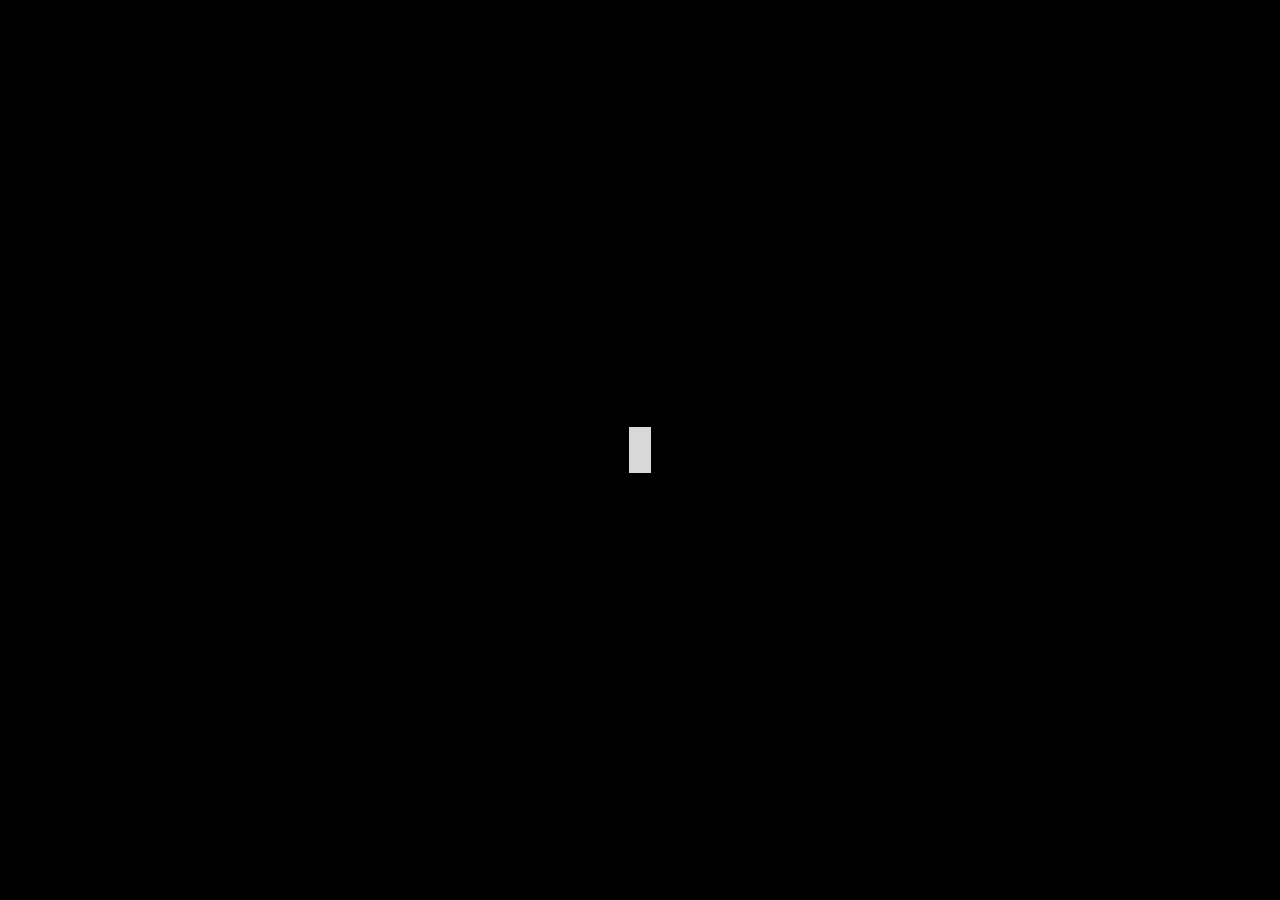
<file: docs/index.html>
<!DOCTYPE html>
<html lang="en">
<head>
<meta charset="UTF-8">
<title>localhost-top</title>
<meta name="viewport" content="width=device-width, initial-scale=1">
<meta http-equiv="refresh" content="0; url=./en/">
<style>
  body {
    font-family: -apple-system, BlinkMacSystemFont, "Segoe UI", sans-serif;
    display: flex;
    align-items: center;
    justify-content: center;
    height: 100vh;
    margin: 0;
    background: #0d1117;
    color: #e6edf3;
  }
  .container { text-align: center; }
  h1 { font-size: 1.5rem; margin-bottom: 1.5rem; }
  a {
    display: inline-block;
    margin: 0 0.5rem;
    padding: 0.6rem 1.4rem;
    border: 1px solid #30363d;
    border-radius: 6px;
    color: #e6edf3;
    text-decoration: none;
  }
  a:hover { background: #161b22; }
</style>
</head>
<body>
  <div class="container">
    <h1>localhost-top</h1>
    <a href="./en/">English</a>
    <a href="./ja/">日本語</a>
  </div>
</body>
</html>
</file>
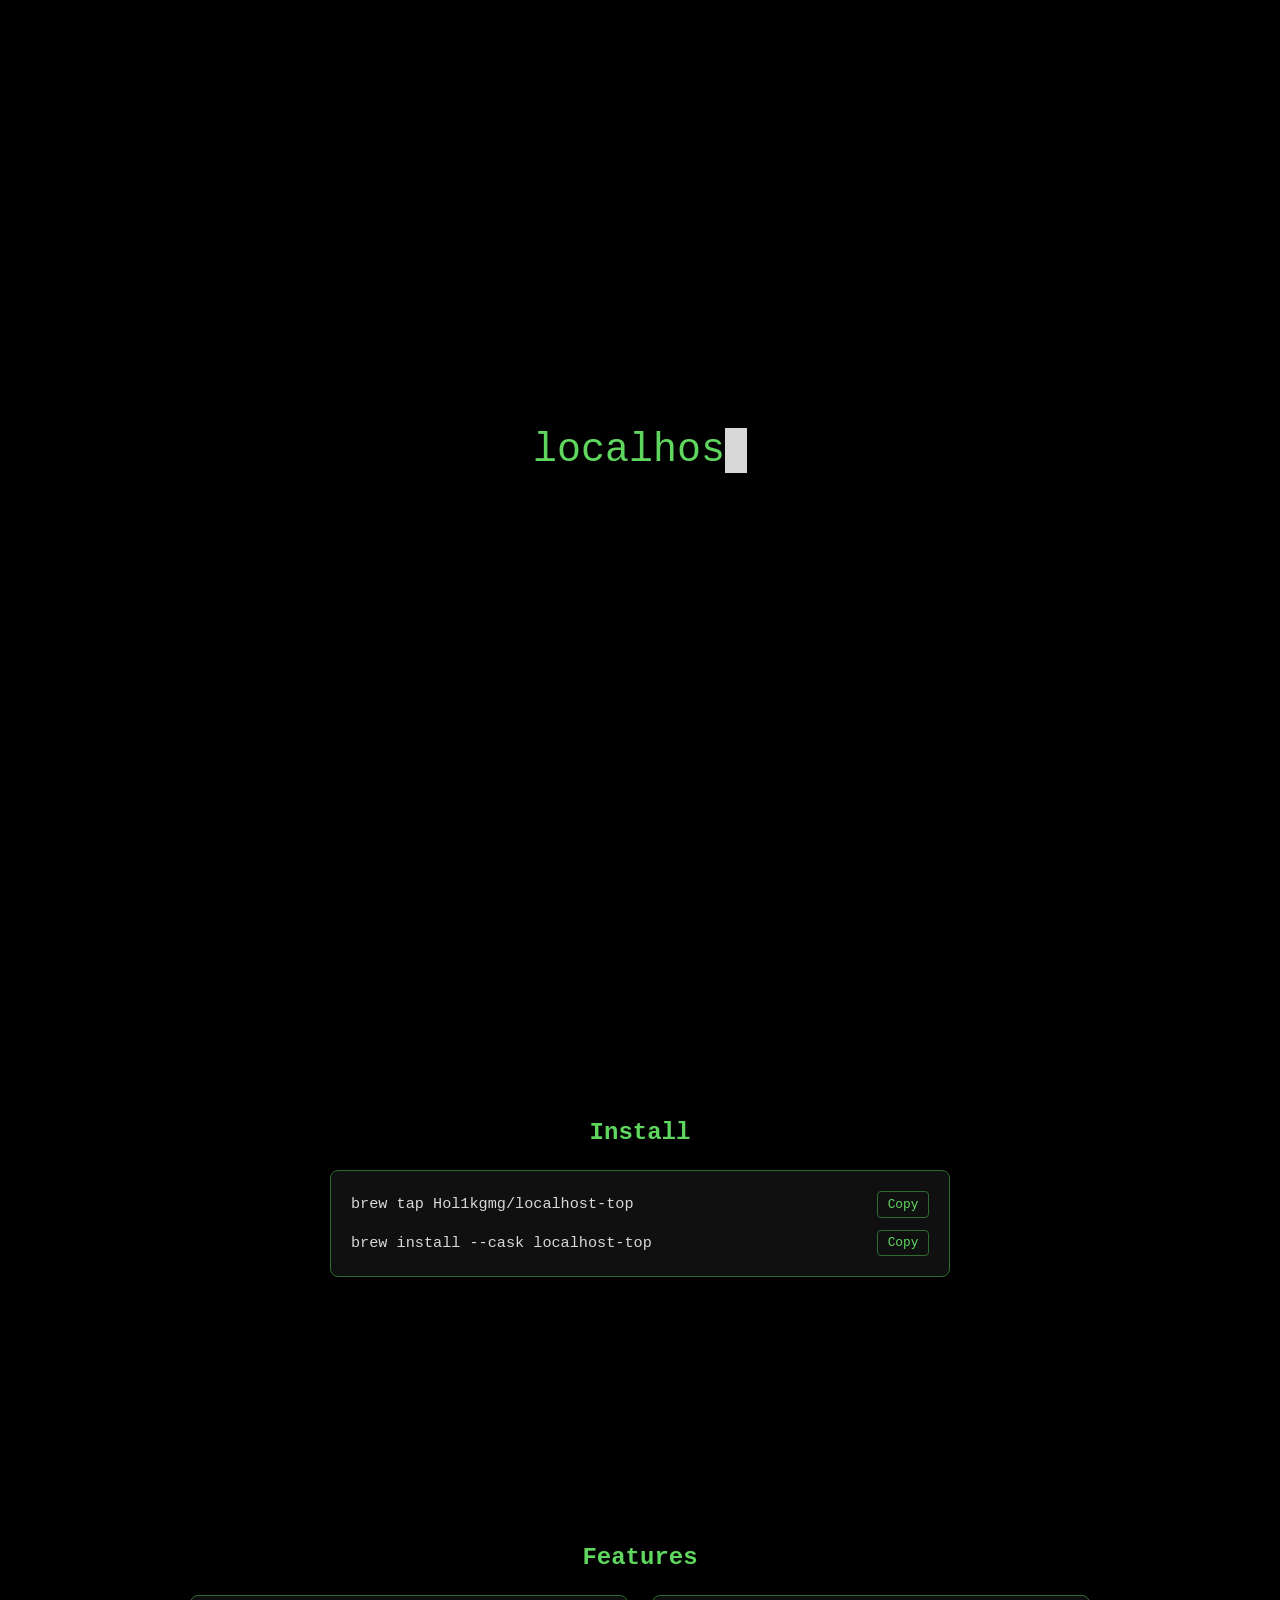
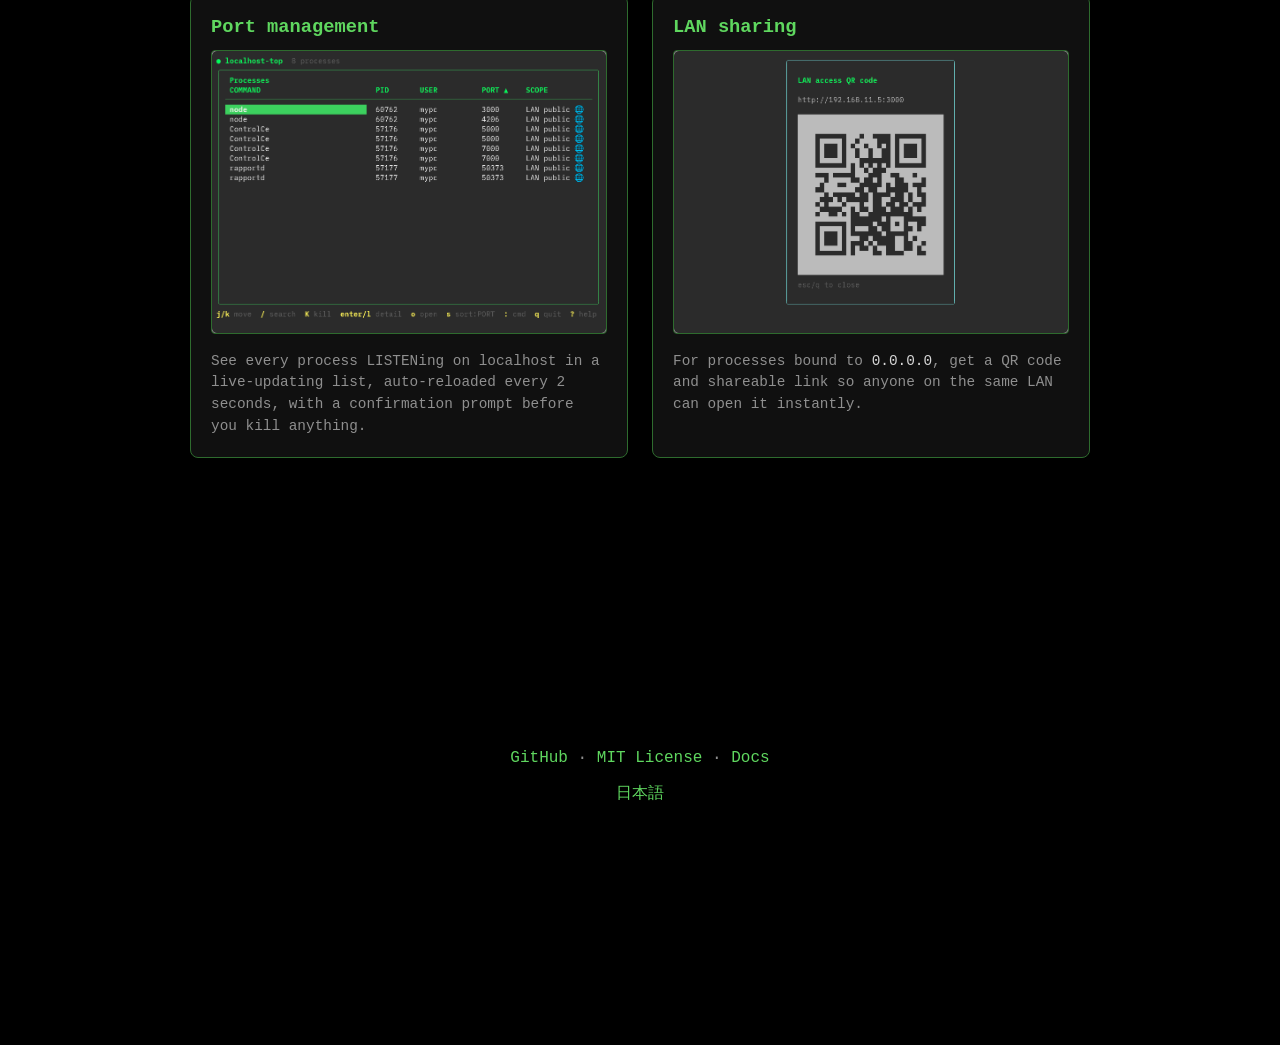
<file: docs/en/index.html>
<!DOCTYPE html>
<html lang="en">
<head>
<meta charset="UTF-8">
<title>localhost-top</title>
<meta name="viewport" content="width=device-width, initial-scale=1">
<link rel="stylesheet" href="../assets/css/style.css">
</head>
<body>
  <!--
    Design memo (intro page)
    Audience: frontend web developers (single or multiple local dev servers)
    Core hook: localhost-top as the at-a-glance manager for "what's running on localhost"
      (broader framing than just port-conflict resolution)
    ja version: build after en is finalized

    Sections, in order:
      1. Hero + demo animation  [done]
         - Types out the launch command (`localhost-top`), then the TUI view appears  [done]
         - Background: plain Canvas mechanical effects (character-grid flicker,
           scanlines, blinking cursor, Matrix-style falling characters),
           respect prefers-reduced-motion  [done]
         - Section reveal / hover transitions: Anime.js (docs/assets/js/anime.min.js)  [done for demo reveal]
         - Scroll cue after demo completes + reveal-on-scroll for sections below
           via IntersectionObserver (docs/assets/js/reveal.js)  [done]

      2. Install  [done]
         - Copyable command box (brew tap / brew install --cask)

      3. Feature highlights (2 only — keep intro page lean)  [done]
         - Port management: live list, auto-reload, kill confirmation
         - LAN sharing: QR code for 0.0.0.0-bound processes

      4. Footer  [done]
         - Link to GitHub repo, license
         - Link to docs page (../docs/) for full keybindings/commands/config reference
         - Language switch (../ja/, once built)  [done]

    Explicitly out of scope for this page (belongs in docs/en/docs/):
      - Full keybindings table, command list, config file spec
  -->

  <!-- Markup for this section lives in assets/partials/hero-demo.html, loaded at runtime -->
  <section class="hero" id="hero-demo"></section>

  <header class="site-header">
    <a class="site-header-logo" href="#hero-demo">localhost-top</a>
    <nav class="site-header-nav">
      <a href="#install">Install</a>
      <a href="#features">Features</a>
      <a href="./docs/">Docs</a>
      <a href="../ja/">日本語</a>
    </nav>
  </header>

  <section class="reveal-section" id="install">
    <div class="install-content" data-reveal>
      <h2>Install</h2>
      <div class="install-box">
        <div class="install-row">
          <code>brew tap Hol1kgmg/localhost-top</code>
          <button type="button" class="copy-btn" data-copy="brew tap Hol1kgmg/localhost-top">Copy</button>
        </div>
        <div class="install-row">
          <code>brew install --cask localhost-top</code>
          <button type="button" class="copy-btn" data-copy="brew install --cask localhost-top">Copy</button>
        </div>
      </div>
    </div>
  </section>

  <section class="reveal-section" id="features">
    <div class="features-content" data-reveal>
      <h2>Features</h2>
      <div class="feature-grid">
        <article class="feature-card">
          <h3>Port management</h3>
          <img src="../images/screenshot.png" alt="localhost-top live process list" loading="lazy">
          <p>See every process LISTENing on localhost in a live-updating list, auto-reloaded every 2 seconds, with a confirmation prompt before you kill anything.</p>
        </article>
        <article class="feature-card">
          <h3>LAN sharing</h3>
          <img src="../images/qrcode-screenshot.png" alt="localhost-top LAN QR code sharing" loading="lazy">
          <p>For processes bound to <code>0.0.0.0</code>, get a QR code and shareable link so anyone on the same LAN can open it instantly.</p>
        </article>
      </div>
    </div>
  </section>

  <footer class="reveal-section" id="site-footer">
    <div class="footer-content" data-reveal>
      <p>
        <a href="https://github.com/Hol1kgmg/homebrew-localhost-top">GitHub</a>
        · <a href="https://github.com/Hol1kgmg/homebrew-localhost-top/blob/main/LICENSE">MIT License</a>
        · <a href="./docs/">Docs</a>
      </p>
      <p><a href="../ja/">日本語</a></p>
    </div>
  </footer>

  <script src="../assets/js/anime.min.js"></script>
  <script src="../assets/js/partial-loader.js"></script>
  <script src="../assets/js/hero-canvas.js"></script>
  <script src="../assets/js/demo.js"></script>
  <script src="../assets/js/reveal.js"></script>
  <script src="../assets/js/install.js"></script>
  <script>
    loadPartial("#hero-demo", "../assets/partials/hero-demo.html").then(function () {
      window.initHeroDemo();
    });
  </script>
</body>
</html>
</file>
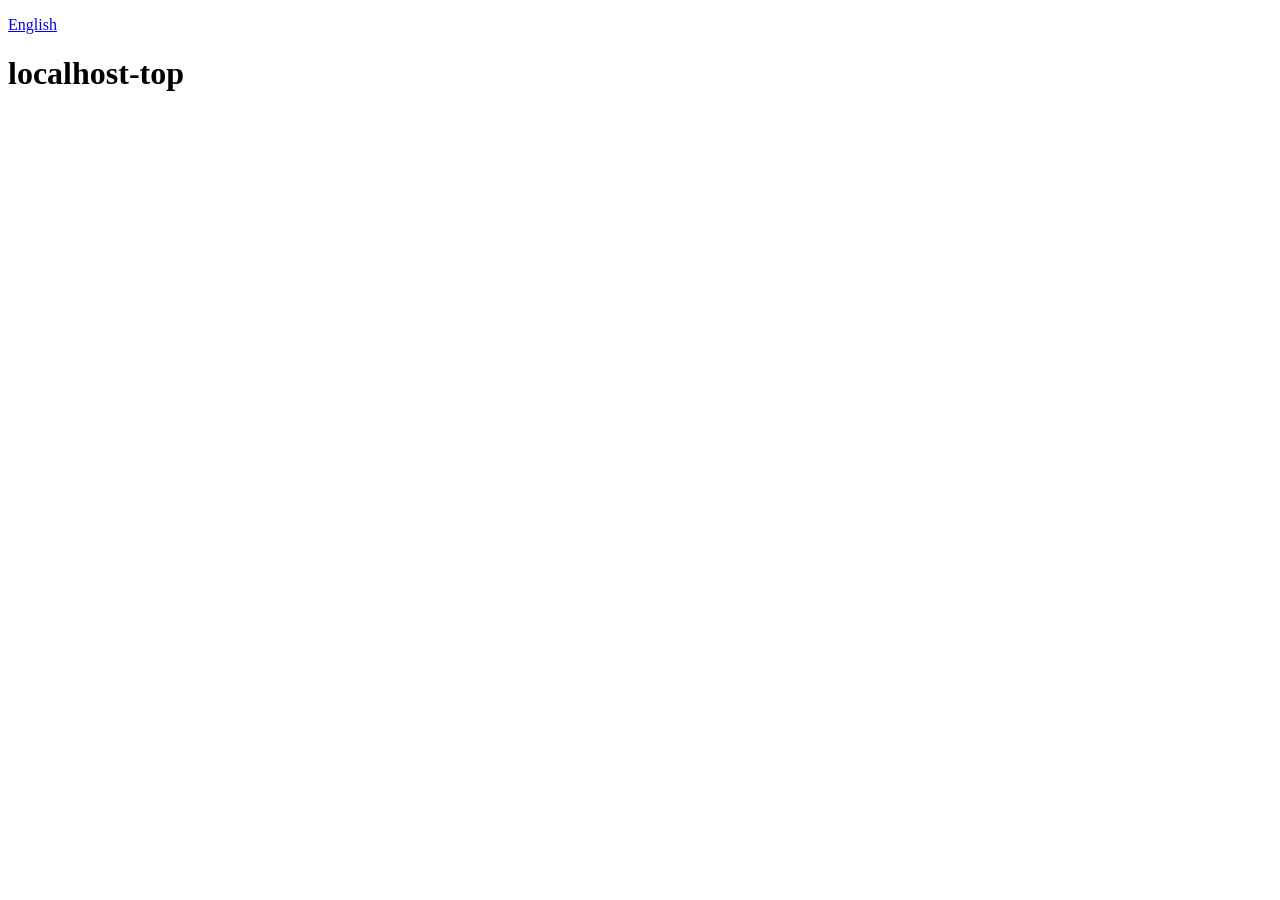
<file: docs/ja/index.html>
<!DOCTYPE html>
<html lang="ja">
<head>
<meta charset="UTF-8">
<title>localhost-top</title>
<meta name="viewport" content="width=device-width, initial-scale=1">
</head>
<body>
  <!-- TODO: ページ内容の設計 -->
  <p><a href="../en/">English</a></p>
  <h1>localhost-top</h1>
</body>
</html>
</file>
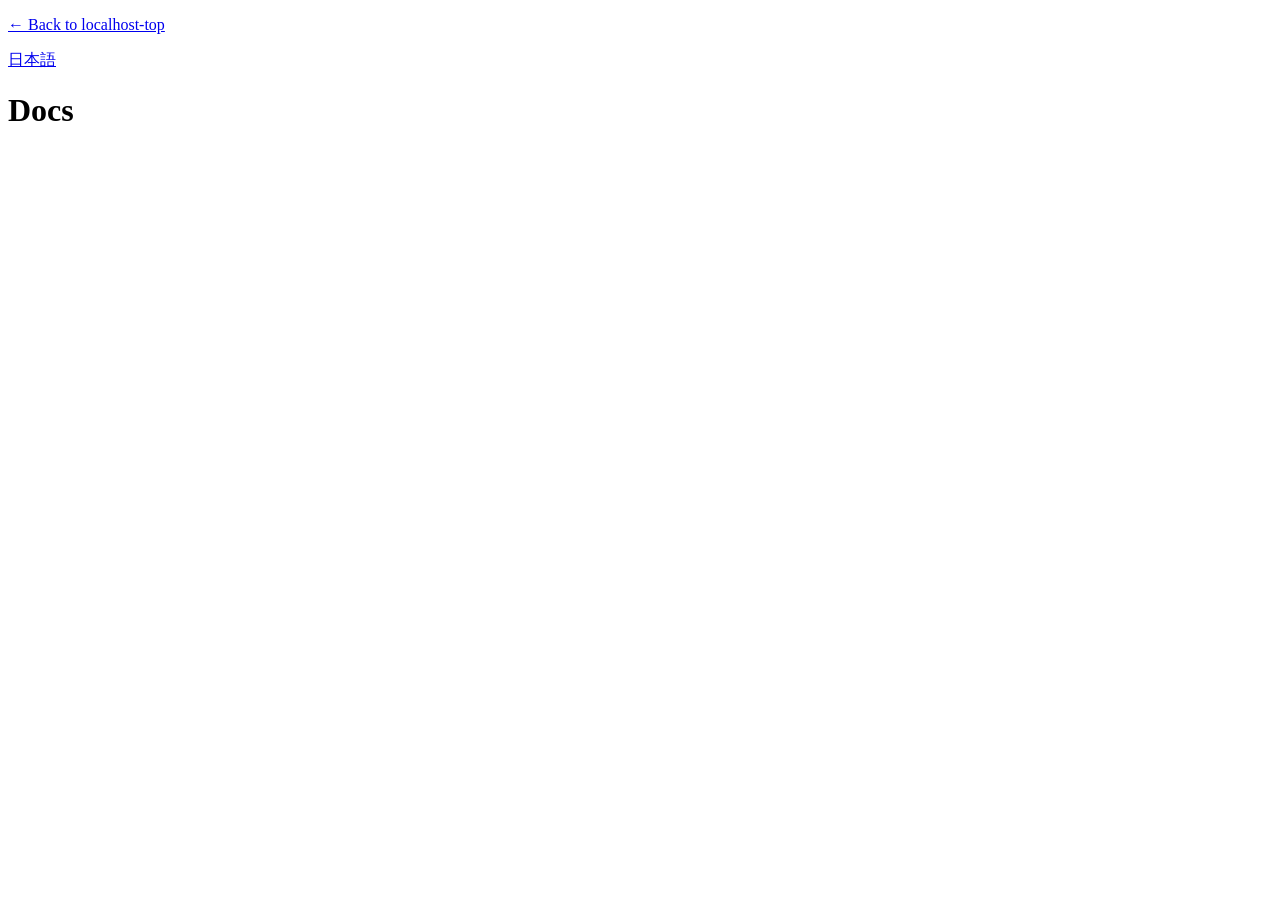
<file: docs/en/docs/index.html>
<!DOCTYPE html>
<html lang="en">
<head>
<meta charset="UTF-8">
<title>Docs - localhost-top</title>
<meta name="viewport" content="width=device-width, initial-scale=1">
</head>
<body>
  <!-- TODO: docs content design (keybindings / commands / config reference) -->
  <p><a href="../">← Back to localhost-top</a></p>
  <p><a href="../../ja/docs/">日本語</a></p>
  <h1>Docs</h1>
</body>
</html>
</file>
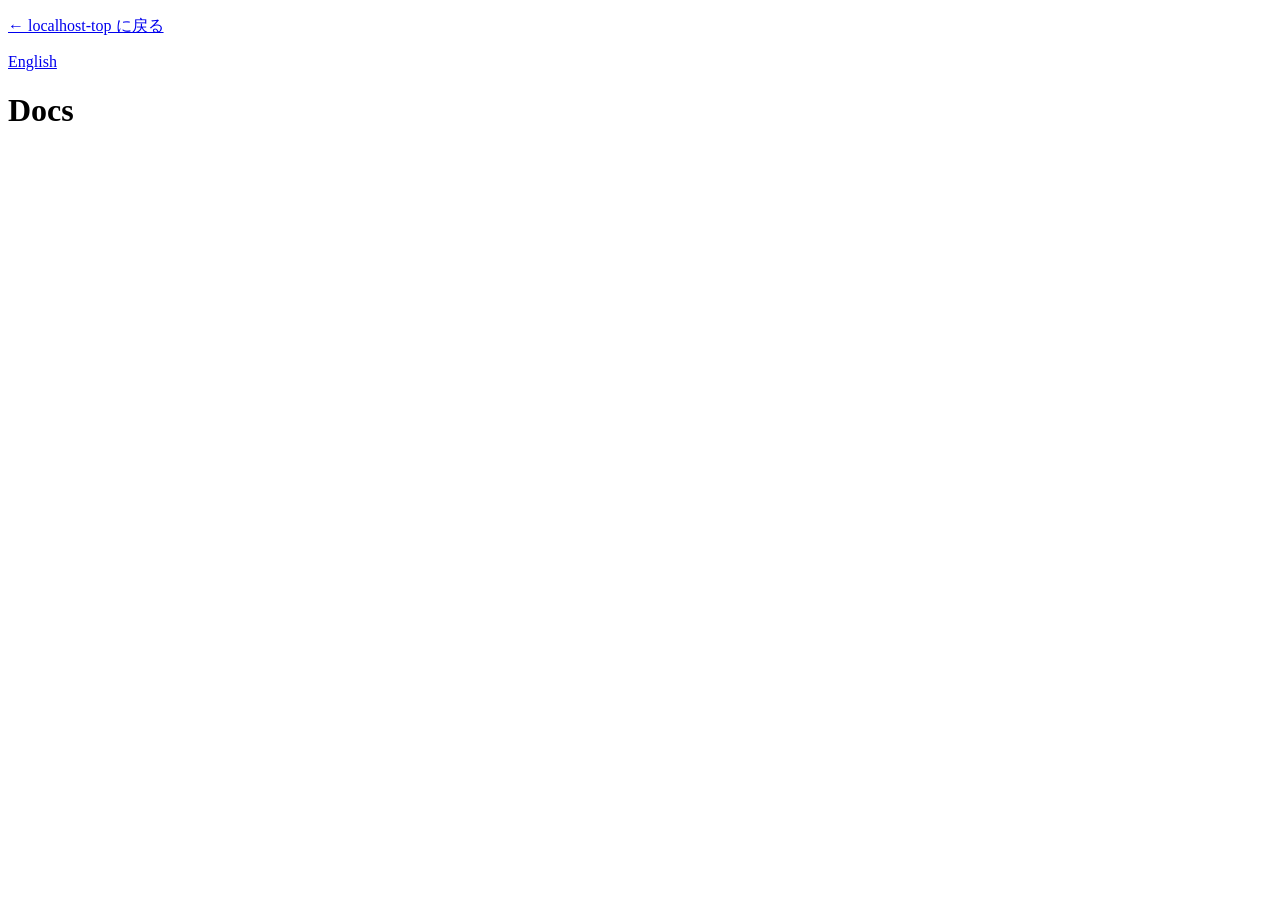
<file: docs/ja/docs/index.html>
<!DOCTYPE html>
<html lang="ja">
<head>
<meta charset="UTF-8">
<title>Docs - localhost-top</title>
<meta name="viewport" content="width=device-width, initial-scale=1">
</head>
<body>
  <!-- TODO: docs内容の設計（キーバインド／コマンド／設定ファイル仕様） -->
  <p><a href="../">← localhost-top に戻る</a></p>
  <p><a href="../../en/docs/">English</a></p>
  <h1>Docs</h1>
</body>
</html>
</file>
<file: docs/assets/css/style.css>
:root {
  --bg: #161616;
  --panel-bg: #101010;
  --border: #2e6b2e;
  --green: #5fd75f;
  --text: #d8d8d8;
  --text-dim: #8f8f8f;
  --select-bg: #5fd75f;
  --select-fg: #10240f;
  --scope-icon: #4fa8ff;
  --key-color: #e8d44d;
}

* {
  box-sizing: border-box;
}

body {
  margin: 0;
  background: #000;
  font-family: ui-monospace, SFMono-Regular, Menlo, Consolas, monospace;
  color: var(--text);
}

/* Hero / demo terminal */

.hero {
  position: relative;
  min-height: 100vh;
  display: flex;
  flex-direction: column;
  align-items: center;
  justify-content: center;
  padding: 2rem 1rem;
  overflow: hidden;
}

.hero-canvas {
  position: absolute;
  inset: 0;
  z-index: 0;
  opacity: 0.4;
}

.hero::after {
  content: "";
  position: absolute;
  inset: 0;
  z-index: 1;
  pointer-events: none;
  background: repeating-linear-gradient(
    to bottom,
    rgba(0, 0, 0, 0.15) 0px,
    rgba(0, 0, 0, 0.15) 1px,
    transparent 1px,
    transparent 3px
  );
}

.hero-stage {
  position: relative;
  z-index: 2;
  width: 100%;
  max-width: 760px;
  display: flex;
  flex-direction: column;
  align-items: center;
}

@media (prefers-reduced-motion: reduce) {
  .hero-canvas,
  .hero::after {
    display: none;
  }
}

.terminal-window {
  width: 100%;
  max-width: 760px;
  background: var(--bg);
  border: 1px solid var(--border);
  border-radius: 8px;
  overflow: hidden;
  box-shadow: 0 20px 60px rgba(0, 0, 0, 0.6);
}

.terminal-titlebar {
  display: flex;
  align-items: baseline;
  gap: 0.5rem;
  padding: 0.6rem 1rem;
  border-bottom: 1px solid var(--border);
}

.titlebar-dot {
  width: 8px;
  height: 8px;
  border-radius: 50%;
  background: var(--green);
  box-shadow: 0 0 6px var(--green);
  align-self: center;
}

.titlebar-name {
  color: var(--green);
  font-weight: 700;
}

.titlebar-meta {
  color: var(--text-dim);
  font-size: 0.85rem;
}

.terminal-body {
  position: relative;
  min-height: 360px;
  padding: 1.25rem 1.5rem;
}

.demo-prompt-pane {
  font-size: 2.5rem;
  color: var(--green);
  text-align: center;
}

.demo-prompt-pane[hidden] {
  display: none;
}

.demo-enter {
  margin-left: 0.15em;
  opacity: 0;
  animation: demo-fade-in 0.2s ease forwards;
}

.demo-enter[hidden] {
  display: none;
}

.demo-cursor {
  display: inline-block;
  width: 0.55em;
  background: var(--text);
  animation: demo-blink 1s steps(1) infinite;
}

.demo-cursor.is-hidden {
  visibility: hidden;
}

.terminal-window[hidden] {
  display: none;
}

.tui-heading {
  color: var(--green);
  font-weight: 700;
  margin: 0 0 0.35rem;
}

.tui-table {
  width: 100%;
  border-collapse: collapse;
  margin-top: 0.5rem;
  font-size: 0.9rem;
}

.tui-table th {
  text-align: left;
  color: var(--green);
  font-weight: 700;
  padding-bottom: 0.5rem;
  border-bottom: 1px solid var(--border);
}

.tui-table td {
  padding: 0.3rem 0.4rem;
}

.tui-table tr.is-selected td {
  background: var(--select-bg);
  color: var(--select-fg);
}

.tui-scope-icon {
  color: var(--scope-icon);
  margin-left: 0.3rem;
}

.tui-footer {
  display: flex;
  flex-wrap: wrap;
  gap: 1rem;
  margin-top: 1.25rem;
  padding-top: 0.75rem;
  border-top: 1px solid var(--border);
  font-size: 0.8rem;
  color: var(--text-dim);
}

.tui-footer kbd {
  color: var(--key-color);
  font-weight: 700;
  font-family: inherit;
}

@keyframes demo-blink {
  50% {
    opacity: 0;
  }
}

@keyframes demo-fade-in {
  from {
    opacity: 0;
  }
  to {
    opacity: 1;
  }
}

@media (prefers-reduced-motion: reduce) {
  .demo-cursor {
    animation: none;
  }

  .demo-enter {
    animation: none;
    opacity: 1;
  }
}

/* Scroll cue */

.demo-scroll-cue {
  position: absolute;
  left: 0;
  right: 0;
  top: 100%;
  display: flex;
  justify-content: center;
  margin-top: 3rem;
  opacity: 0;
  transition: opacity 0.3s ease;
}

.demo-scroll-cue[hidden] {
  display: none;
}

.demo-scroll-cue.is-visible {
  opacity: 1;
}

.demo-scroll-cue.is-scrolled {
  opacity: 0;
}

.demo-scroll-cue-arrow {
  display: inline-block;
  width: 40px;
  height: 40px;
  color: var(--green);
  animation: demo-scroll-bounce 1.4s ease-in-out infinite;
}

@keyframes demo-scroll-bounce {
  0%,
  100% {
    transform: translateY(0);
  }
  50% {
    transform: translateY(6px);
  }
}

@media (prefers-reduced-motion: reduce) {
  .demo-scroll-cue {
    transition: none;
  }

  .demo-scroll-cue-arrow {
    animation: none;
  }
}

/* Site header (sticky, appears after the hero) */

html {
  scroll-behavior: smooth;
}

.site-header {
  position: fixed;
  top: 0;
  left: 0;
  right: 0;
  z-index: 10;
  display: flex;
  align-items: center;
  justify-content: space-between;
  gap: 1rem;
  padding: 0.75rem 1.5rem;
  background: rgba(16, 16, 16, 0.85);
  backdrop-filter: blur(8px);
  border-bottom: 1px solid var(--border);
  transform: translateY(-100%);
  opacity: 0;
  pointer-events: none;
  transition: transform 0.3s ease, opacity 0.3s ease;
}

.site-header.is-visible {
  transform: translateY(0);
  opacity: 1;
  pointer-events: auto;
}

@media (prefers-reduced-motion: reduce) {
  .site-header {
    transition: none;
  }
}

.site-header-logo {
  color: var(--green);
  font-weight: 700;
  text-decoration: none;
}

.site-header-nav {
  display: flex;
  flex-wrap: wrap;
  gap: 1.25rem;
}

.site-header-nav a {
  color: var(--text-dim);
  text-decoration: none;
  font-size: 0.9rem;
  transition: color 0.2s ease;
}

.site-header-nav a:hover {
  color: var(--green);
}

#install,
#features {
  scroll-margin-top: 3.5rem;
  padding-top: calc(3rem + 3.5rem);
}

/* Reveal on scroll (Install / Features / Footer) */

.reveal-section {
  min-height: 60vh;
  display: flex;
  align-items: center;
  justify-content: center;
  padding: 3rem 1rem;
}

/* Install */

.install-content {
  width: 100%;
  max-width: 620px;
  text-align: center;
}

.install-content h2 {
  color: var(--green);
  margin: 0 0 1.5rem;
}

.install-box {
  display: flex;
  flex-direction: column;
  gap: 0.75rem;
  background: var(--panel-bg);
  border: 1px solid var(--border);
  border-radius: 8px;
  padding: 1.25rem;
}

.install-row {
  display: flex;
  align-items: center;
  justify-content: space-between;
  gap: 0.75rem;
  font-size: 0.95rem;
}

.install-row code {
  color: var(--text);
  overflow-x: auto;
  white-space: nowrap;
}

.copy-btn {
  flex: none;
  background: transparent;
  border: 1px solid var(--border);
  border-radius: 4px;
  color: var(--green);
  font-family: inherit;
  font-size: 0.8rem;
  padding: 0.3rem 0.6rem;
  cursor: pointer;
  transition: background 0.2s ease, color 0.2s ease;
}

.copy-btn:hover {
  background: var(--green);
  color: var(--select-fg);
}

.copy-btn.is-copied {
  background: var(--green);
  color: var(--select-fg);
}

/* Features */

.features-content {
  width: 100%;
  max-width: 900px;
  text-align: center;
}

.features-content h2 {
  color: var(--green);
  margin: 0 0 1.5rem;
}

.feature-grid {
  display: grid;
  grid-template-columns: repeat(2, 1fr);
  gap: 1.5rem;
  text-align: left;
}

@media (max-width: 640px) {
  .feature-grid {
    grid-template-columns: 1fr;
  }
}

.feature-card {
  background: var(--panel-bg);
  border: 1px solid var(--border);
  border-radius: 8px;
  padding: 1.25rem;
}

.feature-card h3 {
  color: var(--green);
  margin: 0 0 0.75rem;
}

.feature-card img {
  width: 100%;
  border-radius: 4px;
  border: 1px solid var(--border);
  margin-bottom: 0.75rem;
}

.feature-card p {
  color: var(--text-dim);
  font-size: 0.9rem;
  line-height: 1.5;
  margin: 0;
}

.feature-card code {
  color: var(--text);
}

/* Footer */

.footer-content {
  text-align: center;
  color: var(--text-dim);
}

.footer-content a {
  color: var(--green);
  text-decoration: none;
}

.footer-content a:hover {
  text-decoration: underline;
}

[data-reveal] {
  opacity: 0;
  transform: translateY(20px);
  transition: opacity 0.5s ease, transform 0.5s ease;
}

[data-reveal].is-visible {
  opacity: 1;
  transform: translateY(0);
}

@media (prefers-reduced-motion: reduce) {
  [data-reveal] {
    transition: none;
    transform: none;
  }
}
</file>
